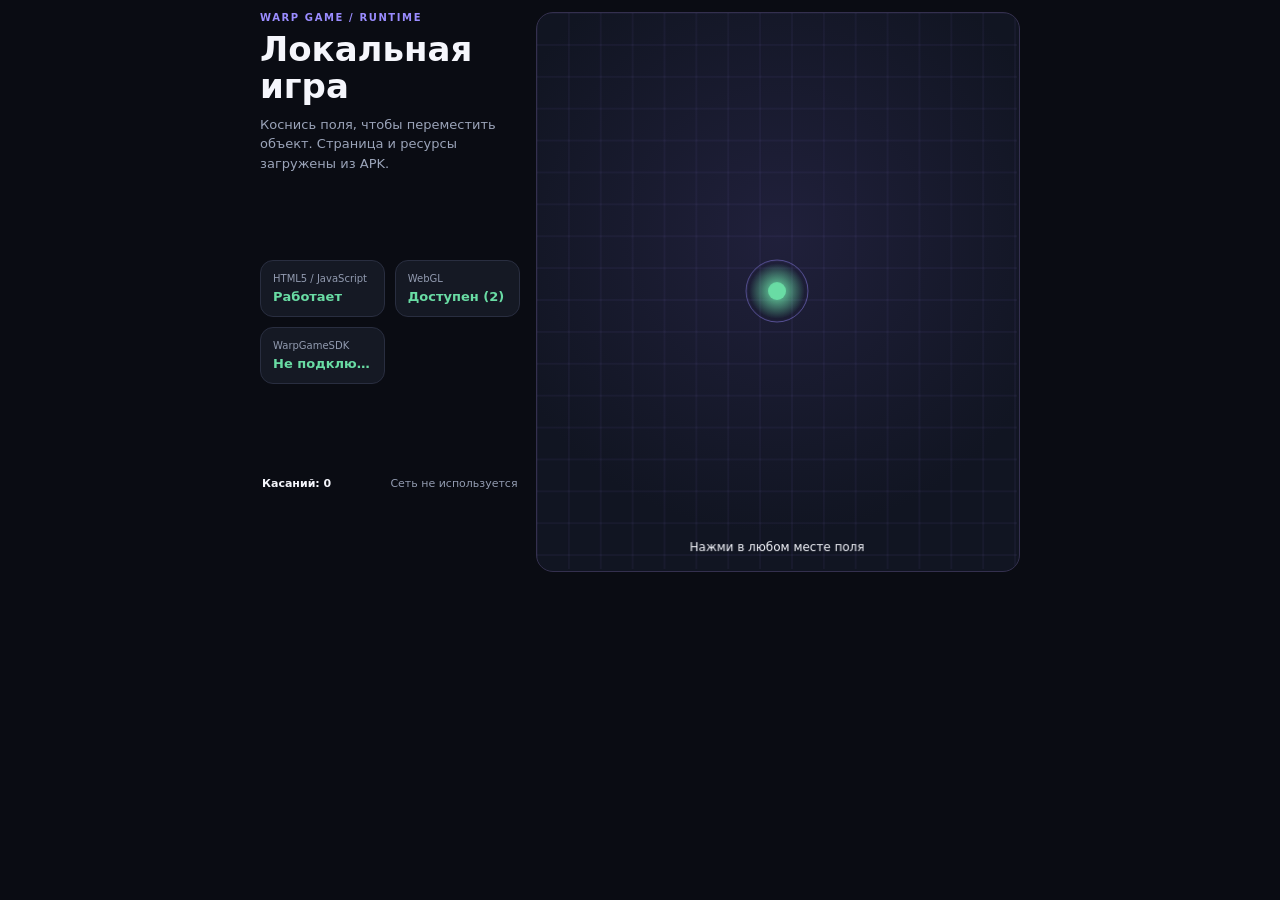
<file: dev-tools/legacy-demos/runtime_test/index.html>
<!doctype html>
<html lang="ru">
<head>
    <meta charset="utf-8">
    <meta name="viewport" content="width=device-width, initial-scale=1, maximum-scale=1, user-scalable=no">
    <meta name="theme-color" content="#0a0c13">
    <title>Warp Game Runtime Test</title>
    <link rel="stylesheet" href="styles.css">
</head>
<body>
    <main class="screen">
        <section class="heading">
            <p class="eyebrow">WARP GAME / RUNTIME</p>
            <h1>Локальная игра</h1>
            <p class="description">Коснись поля, чтобы переместить объект. Страница и ресурсы загружены из APK.</p>
        </section>

        <section class="status-grid">
            <div class="status-card">
                <span class="status-label">HTML5 / JavaScript</span>
                <strong id="script-status">Проверка…</strong>
            </div>
            <div class="status-card">
                <span class="status-label">WebGL</span>
                <strong id="webgl-status">Проверка…</strong>
            </div>
            <div class="status-card">
                <span class="status-label">WarpGameSDK</span>
                <strong id="sdk-status">Проверка…</strong>
            </div>
        </section>

        <canvas id="game" aria-label="Игровое поле"></canvas>

        <section class="footer">
            <strong id="tap-count">Касаний: 0</strong>
            <span>Сеть не используется</span>
        </section>
    </main>
    <script src="game.js"></script>
</body>
</html>
</file>
<file: dev-tools/legacy-demos/runtime_test/styles.css>
* {
    box-sizing: border-box;
}

html,
body {
    width: 100%;
    min-height: 100%;
    margin: 0;
    background: #0a0c13;
    color: #f5f6fc;
    font-family: system-ui, -apple-system, sans-serif;
}

body {
    padding: 18px;
    touch-action: pan-y;
}

.screen {
    width: min(100%, 760px);
    margin: 0 auto;
}

.eyebrow {
    margin: 0 0 8px;
    color: #9a8cff;
    font-size: 10px;
    font-weight: 800;
    letter-spacing: 0.16em;
}

h1 {
    margin: 0;
    font-size: clamp(25px, 7vw, 34px);
    line-height: 1.1;
}

.description {
    max-width: 540px;
    margin: 9px 0 18px;
    color: #9ba4b9;
    font-size: 13px;
    line-height: 1.5;
}

.status-grid {
    display: grid;
    grid-template-columns: repeat(2, minmax(0, 1fr));
    gap: 10px;
    margin-bottom: 12px;
}

.status-card {
    min-width: 0;
    padding: 12px;
    border: 1px solid #292e40;
    border-radius: 13px;
    background: #151924;
}

.status-label {
    display: block;
    margin-bottom: 5px;
    color: #929bb0;
    font-size: 10px;
}

.status-card strong {
    display: block;
    overflow: hidden;
    color: #69dca4;
    font-size: 13px;
    text-overflow: ellipsis;
    white-space: nowrap;
}

canvas {
    display: block;
    width: 100%;
    height: min(54vh, 430px);
    min-height: 240px;
    border: 1px solid #34304e;
    border-radius: 17px;
    background: radial-gradient(circle at 50% 40%, #20203b, #111522 72%);
    touch-action: none;
}

.footer {
    display: flex;
    justify-content: space-between;
    gap: 12px;
    padding: 13px 2px;
    color: #929bb0;
    font-size: 11px;
}

.footer strong {
    color: #f5f6fc;
}

@media (orientation: landscape) {
    body {
        padding: 12px 18px;
    }

    .screen {
        display: grid;
        grid-template-columns: minmax(220px, 0.75fr) minmax(0, 1.4fr);
        column-gap: 16px;
        align-items: start;
    }

    .heading,
    .status-grid,
    .footer {
        grid-column: 1;
    }

    canvas {
        grid-column: 2;
        grid-row: 1 / span 3;
        height: min(78vh, 560px);
    }
}
</file>
